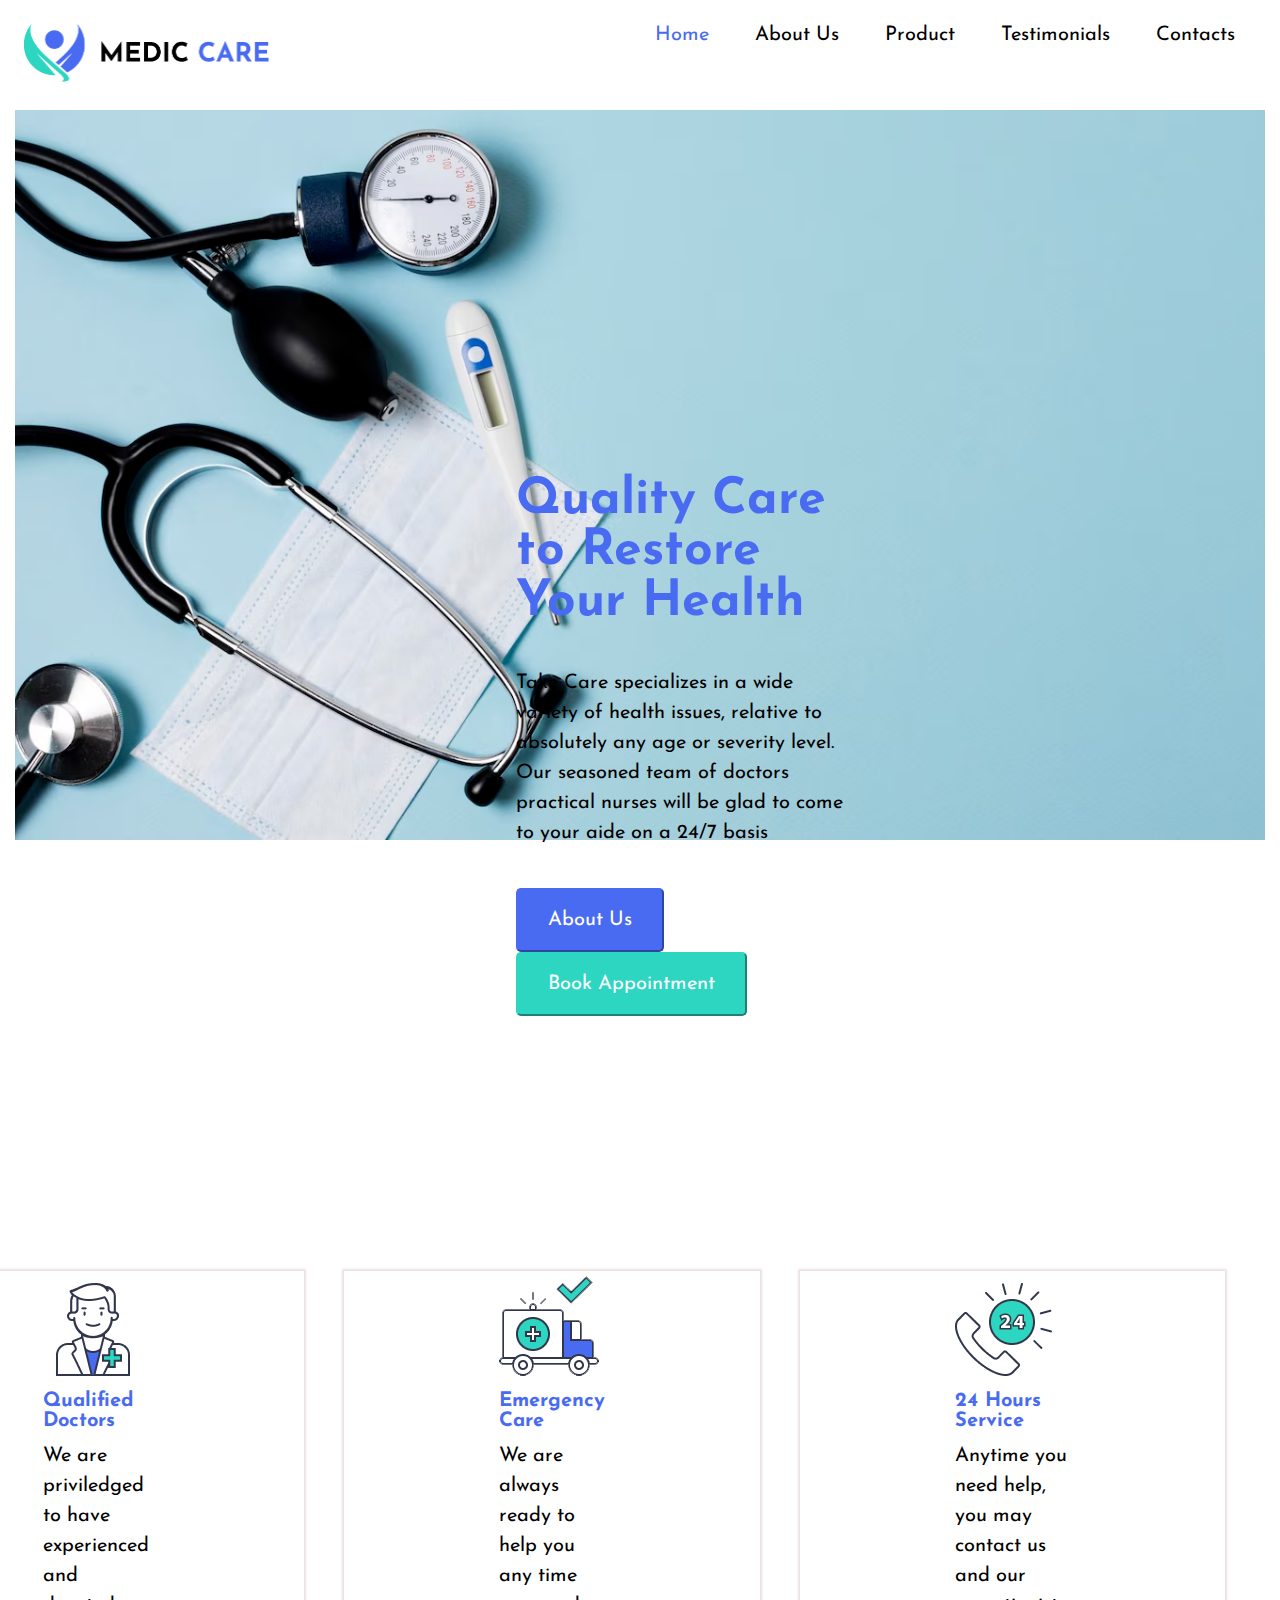
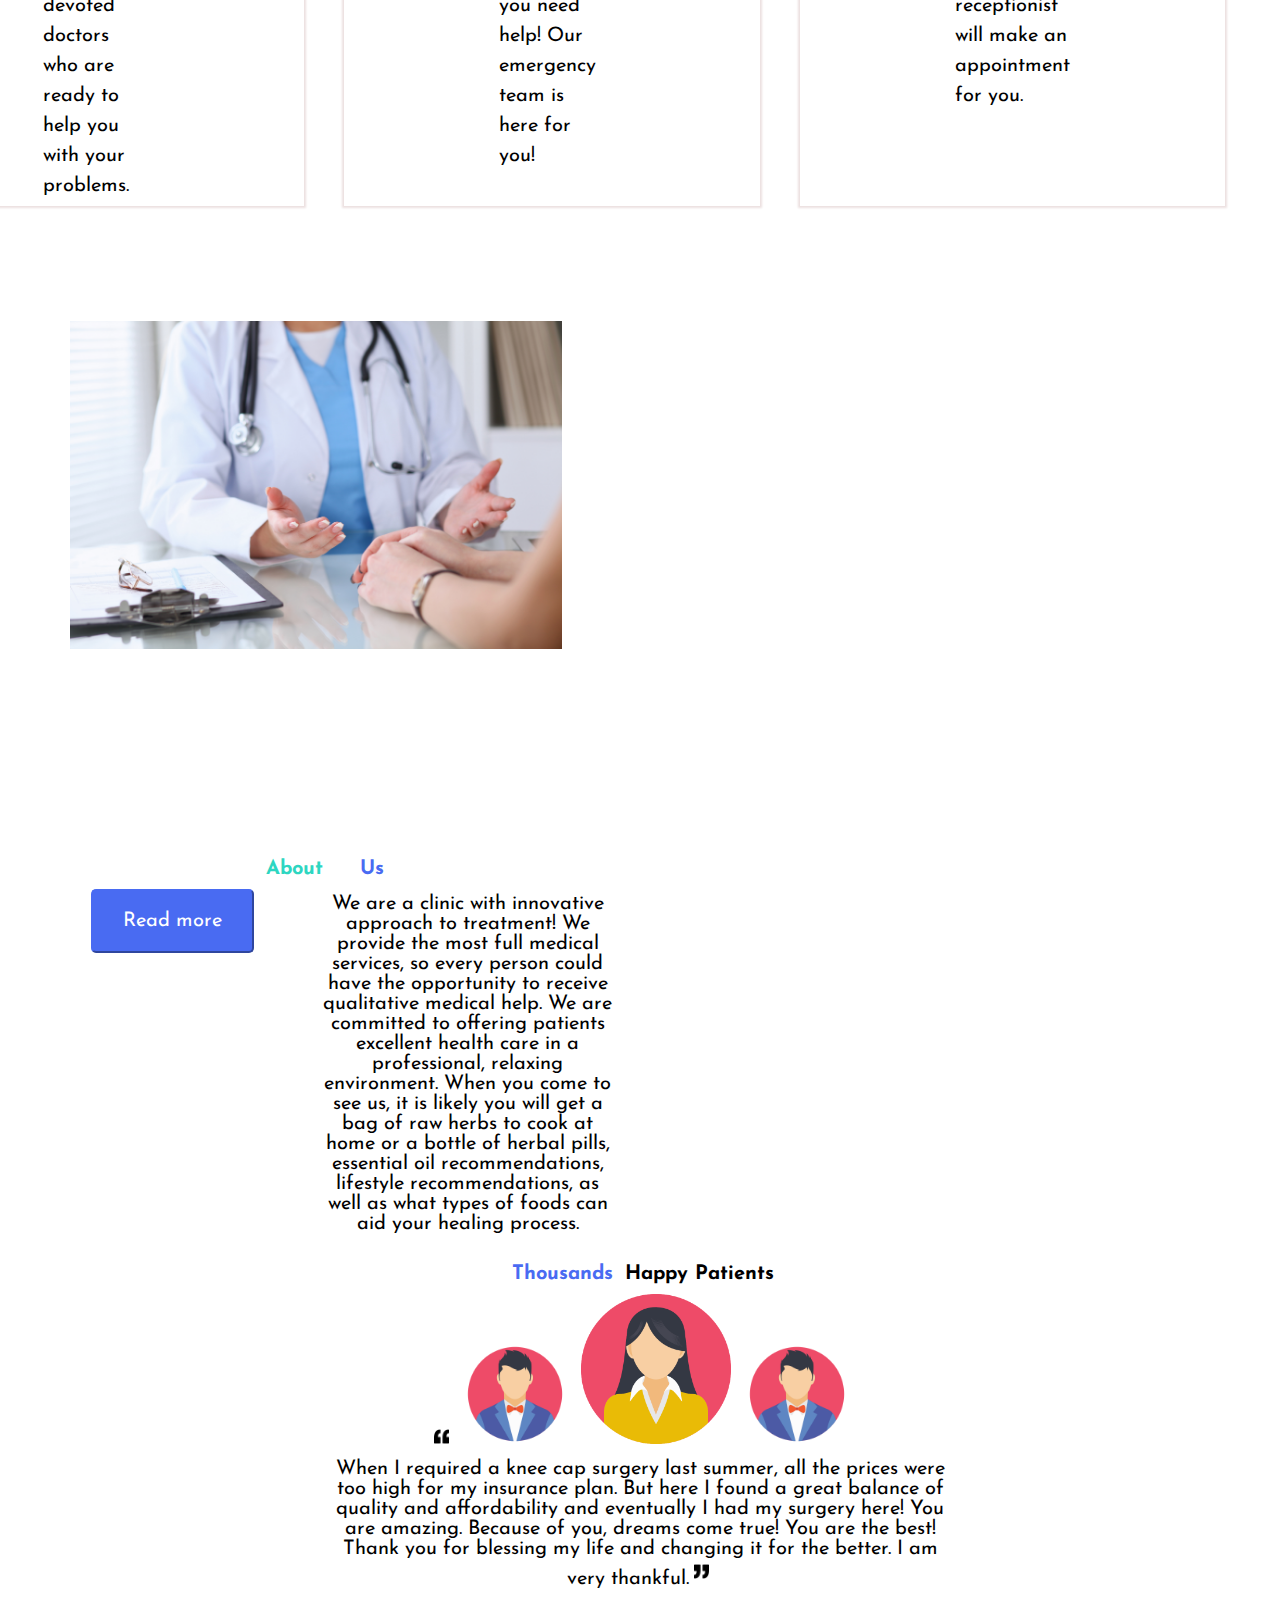
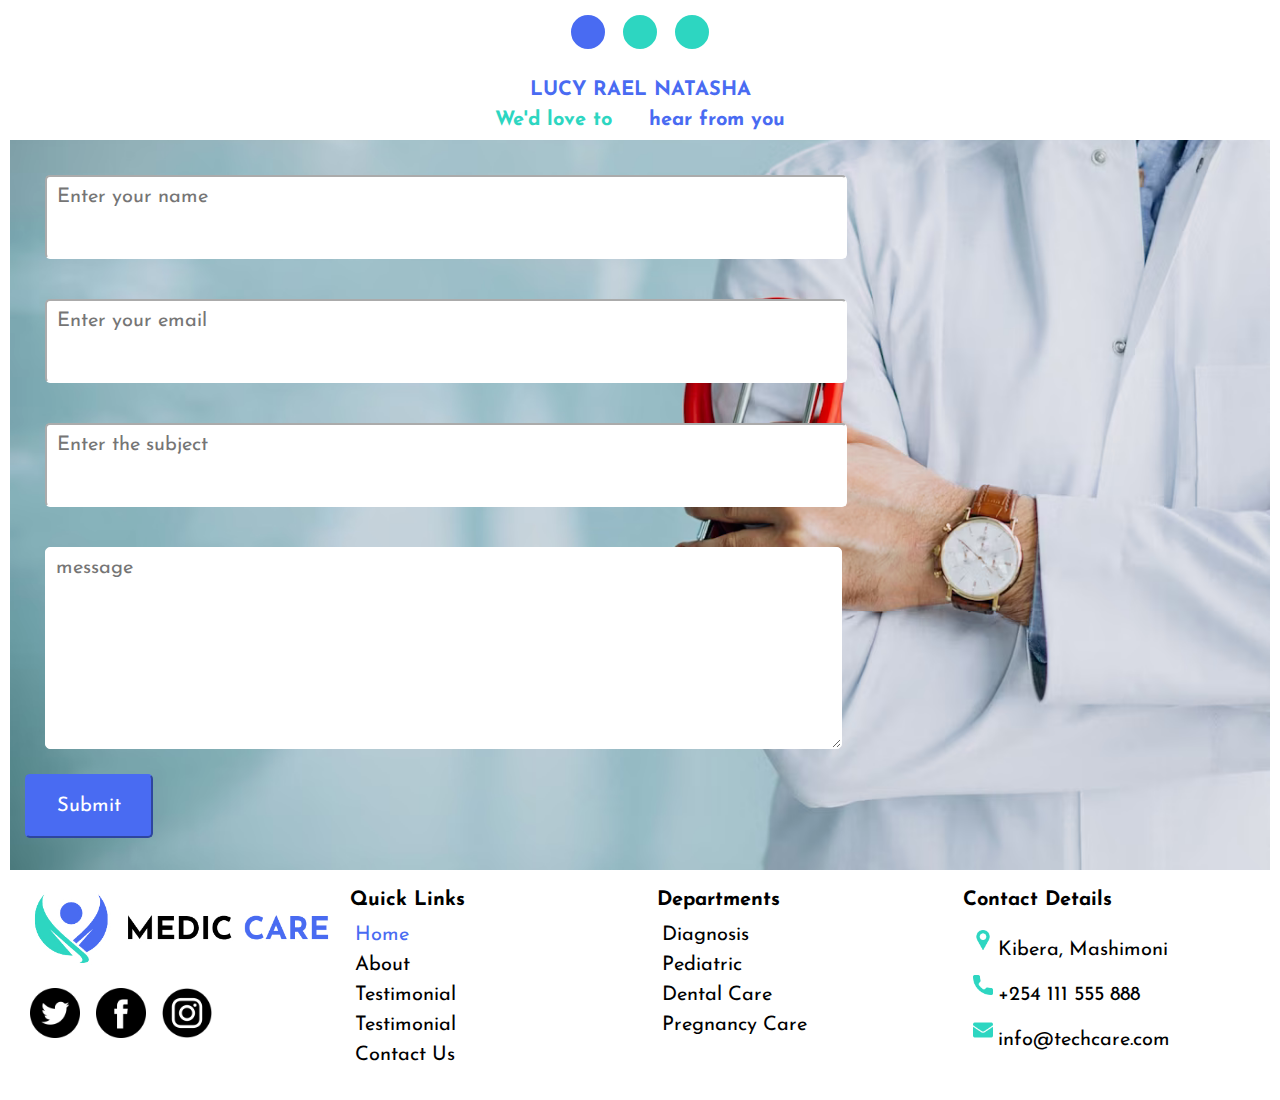
<file: index.html>
<!DOCTYPE html>
<html>
    <header>
        <link href="css/style.css" rel="stylesheet">
    </head>
    <img src="images/logo.jpg" width="250px">

<nav class="hero">
 <ul class="list">   
<li class="ward"> Home </li>
<li> About Us </li>
<li> Product </li>
<li> Testimonials </li>
<li> Contacts </li>
 </ul>
</nav>
<section class="clearfix"></section>
<section class="image">
    <div class="hero-content">
    <div class="riele">
<h1 class="h1"> Quality Care to Restore Your Health </h1>
<p class="About-us"> Take Care specializes in a wide variety of health issues,
relative to absolutely any age or severity level. Our
 seasoned team of doctors practical nurses will be glad
  to come to your aide on a 24/7 basis
<div class="larry">
<button class="fix"> About Us</button>
<button class="h2"> Book Appointment</button>
</div>
</div>
    </div>
</section>
    </header>
    <body>
<section class="hugo">
<div class="aqua">
    <img src="images/Qualified doctors.png">
    <h2 class="high"> Qualified Doctors</h2>
    <p class="About-us"> We are priviledged to have experienced and devoted doctors who are ready to help you with your problems.</p>
</div>
<div class="aqua">
    <img src="images/Emergency care.png">
    <h2 class="high">Emergency Care</h2>
    <p class="About-us"> We are always ready to help you any time you need help! Our emergency team is here for you!</p>
</div>
<div class="aqua">
    <img src="images/24-7 service.png">
    <h2 class="high">24 Hours Service</h2>
    <p class="About-us">Anytime you need help, you may contact us and our receptionist will make an appointment for you.</p>
</div>
</section>
    
<section class="clearfix"></section>
<section class="tag">
    <div >
    <div class="lemur">
    <img src="images/medical-clinic.jpg" width="500px" class="montana">
    
    <div class="demo">
        <div class="span">
    <h1><span class="box">About</span><span class="ambulance"> Us </span></h1>
    </div>
    <p class="networks"> We are a clinic with innovative approach to treatment! We
        provide the most full medical services, so every person
        could have the opportunity to receive qualitative medical
        help. We are committed to offering patients excellent
        health care in a professional, relaxing environment. When
        you come to see us, it is likely you will get a bag of raw
        herbs to cook at home or a bottle of herbal pills, essential
        oil recommendations, lifestyle recommendations, as well as
        what types of foods can aid your healing process.</p>
        <button class="fixe">Read more</button>
    </div>
    </div>
</section>
<section class="clearfix"></section>
<section class="happy">
<h2><span class="ambulance">Thousands </span> Happy Patients</h2>
<img src="images/quotation-mark (1).png" width="15px">
<img src="images/male-profile.png" width="100px">
<img src="images/female-profile.png" width="150px">
<img src="images/male-profile.png" width="100px">

<p class="network">When I required a knee cap surgery last summer, all the prices
    were too high for my insurance plan. But here I found a great
    balance of quality and affordability and eventually I had my
    surgery here! You are amazing. Because of you, dreams come true!
    You are the best! Thank you for blessing my life and changing it for
    the better. I am very thankful.<img src="images/quotation-right-mark.png" width="15px"></p>
    <div class="circle">
    <div class=" pique-Testimonials-circle "></div>
    <div class="testimonials-circle "></div>
    <div class="testimonials-circle "></div>
    </div>
<h3> <span class="ambulance">LUCY RAEL NATASHA</span></h3>
    <h2><span class="box">We'd love to</span> <span class="ambulance">hear from you </span></h2>
</div>
</section>
    
<div class="back">
    <div> 
        <form>
    <input class="message" placeholder="Enter your name"><br>
<input class="message" placeholder="Enter your email"><br>
<input class="message" placeholder="Enter the subject"><br>
<textarea class="sync"  cols="30" placeholder="message"></textarea><br>
<button class="fix">Submit</button>
        </form>    
</div>
</div>
    </body>
<footer class="geo">
    <div class="leo">
    <div class="word">
    <img src="images/logo.jpg" width="300px"><br>
    
    
<img src="images/twitter.png" width="50px">
<img src="images/facebook.png" width="50px">
<img src="images/instagram.png" width="50px">
    </div>
    <div class="word">
       <h2> Quick Links</h2>
       <ul class="danger">
<li class="login">Home</li>
<li>About</li>
<li>Testimonial</li>
<li>Testimonial</li>
<li>Contact Us</li>
       </ul>
    </div>
    <div class="word">
<h2>Departments</h2>
<ul class="danger">
    <li>Diagnosis</li>
    <li>Pediatric</li>
    <li>Dental Care</li>
    <li>Pregnancy Care</li>
</ul>
    </div>
    <div class="word">
        <h2>Contact Details </h2>
        <ul class="danger">
<li><img src="images/pin.png" width="20px">Kibera, Mashimoni</li>
<li><img src="images/call.png" width="20px">+254 111 555 888</li>
<li><img src="images/email.png" width="20px">info@techcare.com</li>

        </ul>
    </div>
    </div>
</footer>
</html>
</DOCTYPE>
</file>
<file: css/style.css>
@import url("https://fonts.googleapis.com/css2?family=Josefin+Sans:ital,wght@0,400;0,700;1,400&display=swap");

* {
  margin: 0 auto;
  padding: 5px;
  display: border-box;
  font-family: "Josefin Sans", sans-serif;
  font-size: 20px;
}

.hero {
  float: right;
}
.hero-content {
  width: 60%;
  float:right;

  margin: 150px 200px 0 0;
  
}
.hero-content h1 {
  font-size: 50px;
}
.hero-content p {
  margin: 30px 0;
}
.list li {
  display: inline-flex;
  padding: 0 20px;
  cursor: pointer;
}
.clearfix {
  clear: both;
}

.image {
  height: 80vh;
  background: url("../images/ezgif-2-b583d0ce77.png") no-repeat center
    center/cover;
}

.h2 {
  background-color: #2dd6c1;
  padding: 20px 30px;
  border-color: #2dd6c1;
  border-radius: 5px;
  cursor: pointer;
  color: white;
}
.larry {
  border-color: transparent;
}
.riele {
  float: right;
  padding: 200px;
  width: 20px 0;
}
.hugo {
  float: right;
  display: inline-flex;
  margin: 20px;
}
.aqua {
  padding: 0 150px;
  box-shadow: 0 0 2px 2px rgb(236, 224, 224);
  position: 30%;
  margin: 20px;
}
.high {
  color: #496bf2;
}
.h1 {
  color: #496bf2;
}
.power {
  float: right;
}
.montana {
  float: left;
  margin: 40px;
  width: 40%;
}
.demo {
  float: left;
  width: 48%;
  margin: 150px 100px 0 0;
}
.fix {
  background-color: #496bf2;
  border-color: #496bf2;
  padding: 20px 30px;
  border-radius: 5px;
  cursor: pointer;
  color: white;
}
.fixe {
  background-color: #496bf2;
  border-color: #496bf2;
  padding: 20px 30px;
  border-radius: 5px;
  cursor: pointer;
  color: white;
}
.happy {
  text-align: center;
  width: 150px 200px 0 0;
}
.back {
  height: 80vh;
  background: url("../images/ezgif-2-81a50240fb.png") no-repeat center
    center/cover;
}
.message {
  padding: 10px 550px 50px 10px;
  margin: 20px 20px;
  border-color: white;
  border-radius: 5px;
}
.sync {
  padding: 10px 440px 150px 10px;
  margin: 20px 20px;
  border-color: white;
  border-radius: 5px;
}

.word {
  width: 25%;
  cursor: pointer;
  list-style-type: none;
}
.leo {
  display: flex;
  list-style-type: none;
}
.testimonials-circle {
  border-color: #2dd6c1;
  background-color: #2dd6c1;
  width: 20px;
  border: 2px solid #2dd6c1;
  border-radius: 50%;
  display: inline-block;
  margin: 6px;
  height: 20px;
}
.pique-Testimonials-circle {
  border-color: #496bf2;
  border-radius: 50%;
  width: 20px;
  background-color: #496bf2;
  border: #496bf2 solid 2px;
  display: inline-block;
  margin: 6px;
  height: 20px;
}
.circle {
  margin: 10px 150px;
}
.box {
  color: #2dd6c1;
  margin-right: 20px;
}
.ambulance {
  color: #496bf2;
}
.ward {
  color: #496bf2;
}
.lemur {
  text-align: center;
}
.login {
  color: #496bf2;
}
.danger {
  list-style-type: none;
}
.heros-content {
  position: 50%;
}
.About-us {
  line-height: 30px;
  font-size: 20px;
  align-self: center;
}
.network {
  width: 50%;
  margin: 0 auto;
}
.networks {
  width: 50%;
  margin: 0 auto;
  float: right;
}
.tag {
  position: 50% 48%;
}
</file>
